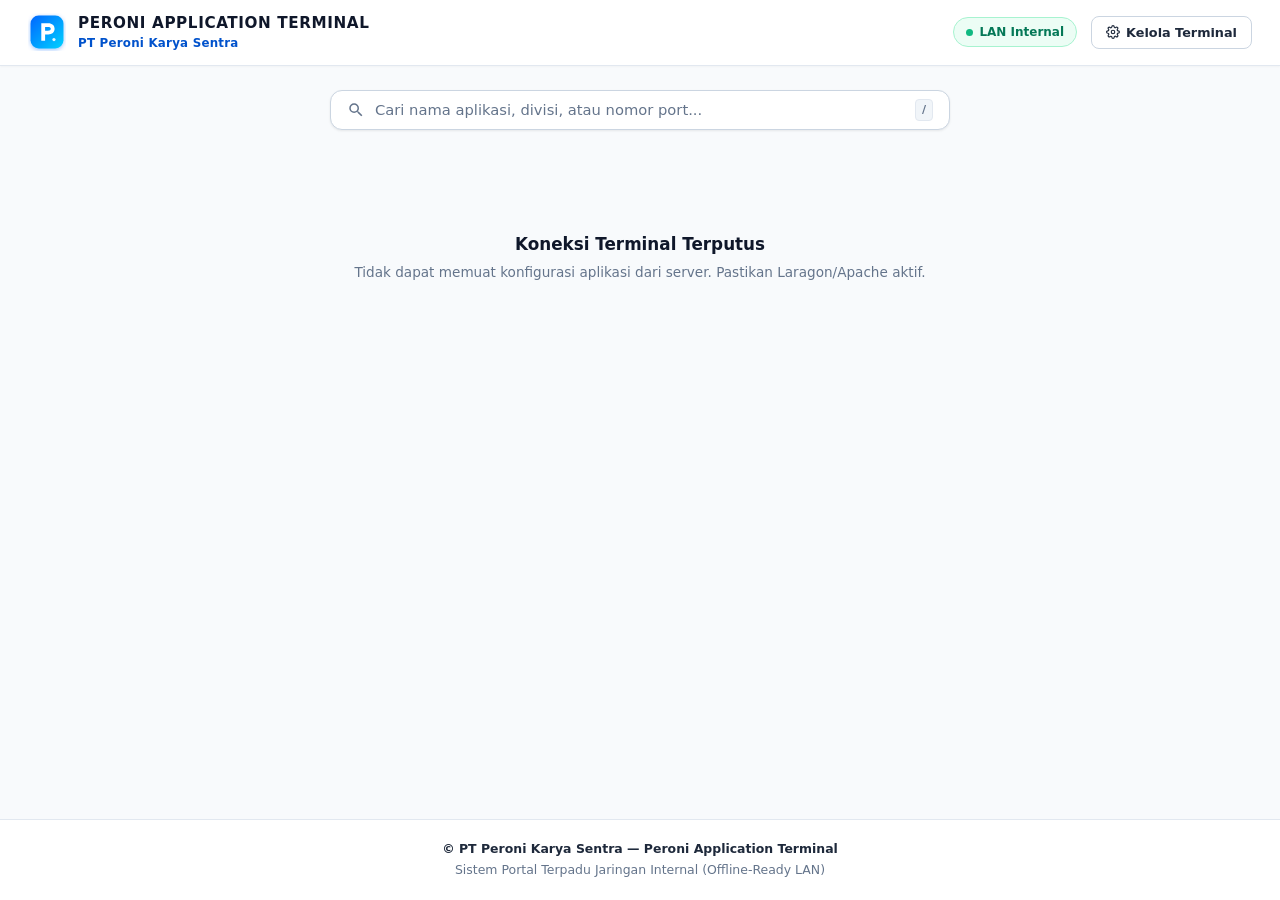
<file: index.html>
<!DOCTYPE html>
<html lang="id">
<head>
  <meta charset="UTF-8">
  <meta name="viewport" content="width=device-width, initial-scale=1.0">
  <title>PERONI APPLICATION TERMINAL — PT Peroni Karya Sentra</title>
  <link rel="stylesheet" href="assets/css/style.css">
  <link rel="icon" type="image/svg+xml" href="assets/icons/peroni-logo.svg">
</head>
<body>

  <!-- Top Status Bar ala Android -->
  <header class="status-bar">
    <div class="brand-wrapper">
      <img src="assets/icons/peroni-logo.svg" alt="Peroni Logo" class="brand-logo">
      <div class="brand-info">
        <span class="brand-title">Peroni Application Terminal</span>
        <span class="brand-sub">PT Peroni Karya Sentra</span>
      </div>
    </div>
    <div class="status-controls">
      <div class="lan-badge" title="Terhubung ke Jaringan LAN Internal">
        <span class="lan-dot"></span>
        <span>LAN Internal</span>
      </div>
      <a href="admin.html" class="btn-admin-nav" title="Buka Panel Administrator">
        <svg width="14" height="14" viewBox="0 0 24 24" fill="none" stroke="currentColor" stroke-width="2" stroke-linecap="round" stroke-linejoin="round">
          <circle cx="12" cy="12" r="3"></circle>
          <path d="M19.4 15a1.65 1.65 0 0 0 .33 1.82l.06.06a2 2 0 0 1 0 2.83 2 2 0 0 1-2.83 0l-.06-.06a1.65 1.65 0 0 0-1.82-.33 1.65 1.65 0 0 0-1 1.51V21a2 2 0 0 1-2 2 2 2 0 0 1-2-2v-.09A1.65 1.65 0 0 0 9 19.4a1.65 1.65 0 0 0-1.82.33l-.06.06a2 2 0 0 1-2.83 0 2 2 0 0 1 0-2.83l.06-.06a1.65 1.65 0 0 0 .33-1.82 1.65 1.65 0 0 0-1.51-1H3a2 2 0 0 1-2-2 2 2 0 0 1 2-2h.09A1.65 1.65 0 0 0 4.6 9a1.65 1.65 0 0 0-.33-1.82l-.06-.06a2 2 0 0 1 0-2.83 2 2 0 0 1 2.83 0l.06.06a1.65 1.65 0 0 0 1.82.33H9a1.65 1.65 0 0 0 1-1.51V3a2 2 0 0 1 2-2 2 2 0 0 1 2 2v.09a1.65 1.65 0 0 0 1 1.51 1.65 1.65 0 0 0 1.82-.33l.06-.06a2 2 0 0 1 2.83 0 2 2 0 0 1 0 2.83l-.06.06a1.65 1.65 0 0 0-.33 1.82V9a1.65 1.65 0 0 0 1.51 1H21a2 2 0 0 1 2 2 2 2 0 0 1-2 2h-.09a1.65 1.65 0 0 0-1.51 1z"></path>
        </svg>
        <span>Kelola Terminal</span>
      </a>
    </div>
  </header>

  <!-- Main Portal Container -->
  <main class="portal-container">
    

    <!-- Floating Search Bar -->
    <div class="search-wrapper">
      <div class="search-bar">
        <svg class="search-icon" viewBox="0 0 24 24">
          <path d="M15.5 14h-.79l-.28-.27A6.471 6.471 0 0 0 16 9.5 6.5 6.5 0 1 0 9.5 16c1.61 0 3.09-.59 4.23-1.57l.27.28v.79l5 4.99L20.49 19l-4.99-5zm-6 0C7.01 14 5 11.99 5 9.5S7.01 5 9.5 5 14 7.01 14 9.5 11.99 14 9.5 14z"/>
        </svg>
        <input 
          type="text" 
          id="searchInput" 
          class="search-input" 
          placeholder="Cari nama aplikasi, divisi, atau nomor port..." 
          autocomplete="off"
          spellcheck="false"
        >
        <button type="button" id="searchClearBtn" class="search-clear-btn" title="Hapus pencarian">&times;</button>
        <span class="search-shortcut">/</span>
      </div>
    </div>

    <!-- Category Tabs (Filter Pill ala Android) -->
    <div class="category-filter-container">
      <div class="category-tabs" id="categoryTabs">
        <!-- Rendered by portal.js -->
      </div>
    </div>

    <!-- Dynamic App Grid -->
    <div id="appContainer">
      <!-- Rendered dynamically by portal.js -->
    </div>

  </main>

  <!-- Minimalist Footer -->
  <footer class="portal-footer">
    <div class="footer-company">&copy; PT Peroni Karya Sentra — Peroni Application Terminal</div>
    <div>Sistem Portal Terpadu Jaringan Internal (Offline-Ready LAN)</div>
  </footer>

  <script src="assets/js/portal.js"></script>
</body>
</html>
</file>
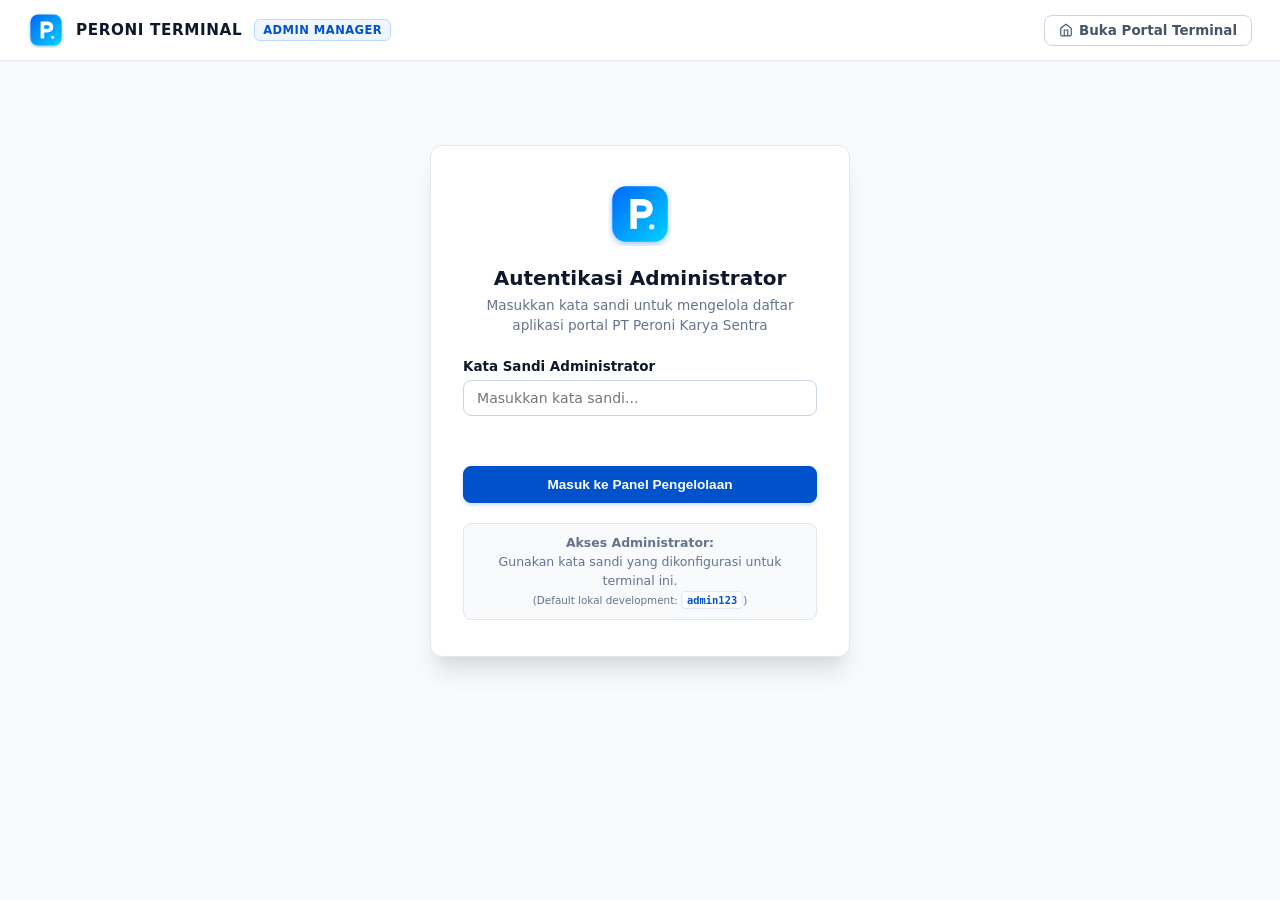
<file: admin.html>
<!DOCTYPE html>
<html lang="id">
<head>
  <meta charset="UTF-8">
  <meta name="viewport" content="width=device-width, initial-scale=1.0">
  <title>Admin Panel — PERONI APPLICATION TERMINAL</title>
  <link rel="stylesheet" href="assets/css/admin.css">
  <link rel="icon" type="image/svg+xml" href="assets/icons/peroni-logo.svg">
</head>
<body>

  <!-- Toast Notification -->
  <div id="toastAlert" class="toast-alert">
    <span id="toastMessage">Pemberitahuan</span>
  </div>

  <!-- Admin Top Navigation -->
  <header class="admin-navbar">
    <div class="admin-nav-left">
      <img src="assets/icons/peroni-logo.svg" alt="Peroni Logo" class="admin-logo">
      <span class="admin-title-text">PERONI TERMINAL</span>
      <span class="admin-badge">Admin Manager</span>
    </div>
    <div class="admin-nav-right">
      <a href="index.html" class="btn-secondary" title="Kembali ke Tampilan Terminal Portal">
        <svg width="14" height="14" viewBox="0 0 24 24" fill="none" stroke="currentColor" stroke-width="2">
          <path d="M3 9l9-7 9 7v11a2 2 0 0 1-2 2H5a2 2 0 0 1-2-2z"></path>
          <polyline points="9 22 9 12 15 12 15 22"></polyline>
        </svg>
        <span>Buka Portal Terminal</span>
      </a>
      <button type="button" id="btnLogout" class="btn-secondary" style="display: none;" title="Keluar Sesi Admin">
        <svg width="14" height="14" viewBox="0 0 24 24" fill="none" stroke="currentColor" stroke-width="2">
          <path d="M9 21H5a2 2 0 0 1-2-2V5a2 2 0 0 1 2-2h4"></path>
          <polyline points="16 17 21 12 16 7"></polyline>
          <line x1="21" y1="12" x2="9" y2="12"></line>
        </svg>
        <span>Keluar</span>
      </button>
    </div>
  </header>

  <!-- Main Container -->
  <main class="admin-container">

    <!-- 1. VIEW LOGIN FORM (Jika belum login) -->
    <div id="loginSection" class="login-wrapper">
      <img src="assets/icons/peroni-logo.svg" alt="Peroni Logo" class="login-icon">
      <h1 class="login-title">Autentikasi Administrator</h1>
      <p class="login-subtitle">Masukkan kata sandi untuk mengelola daftar aplikasi portal PT Peroni Karya Sentra</p>

      <form id="loginForm">
        <div class="form-group">
          <label for="loginPassword" class="form-label">Kata Sandi Administrator</label>
          <input
            type="password"
            id="loginPassword"
            class="form-control"
            placeholder="Masukkan kata sandi..."
            autocomplete="current-password"
            required
          >
        </div>

        <div id="loginErrorMsg" style="color: var(--admin-danger); font-size: 0.85rem; margin-bottom: 14px; min-height: 18px;"></div>

        <button type="submit" class="btn-primary" style="width: 100%; justify-content: center; padding: 10px;">
          Masuk ke Panel Pengelolaan
        </button>

        <div class="login-hint">
          <strong>Akses Administrator:</strong><br>
          Gunakan kata sandi yang dikonfigurasi untuk terminal ini.<br>
          <small style="color:var(--admin-text-muted);">(Default lokal development: <code>admin123</code>)</small>
        </div>
      </form>
    </div>

    <!-- 2. VIEW DASHBOARD MANAGEMENT (Jika sudah login) -->
    <div id="dashboardSection" style="display: none;">

      <!-- Header & Action -->
      <div class="dashboard-header">
        <div>
          <h1 style="font-size: 1.4rem; font-weight: 700; margin-bottom: 4px;">Pengelolaan Aplikasi Terminal</h1>
          <p style="color: var(--admin-text-sub); font-size: 0.88rem;">
            Perubahan konfigurasi akan tersimpan di server dan otomatis berlaku untuk seluruh pengguna LAN.
          </p>
        </div>
        <div>
          <button type="button" id="btnOpenAddModal" class="btn-primary">
            <svg width="16" height="16" viewBox="0 0 24 24" fill="none" stroke="currentColor" stroke-width="2.5">
              <line x1="12" y1="5" x2="12" y2="19"></line>
              <line x1="5" y1="12" x2="19" y2="12"></line>
            </svg>
            <span>Tambah Aplikasi Baru</span>
          </button>
        </div>
      </div>

      <!-- Quick Stats -->
      <div class="stats-bar">
        <div class="stat-card">
          <div class="stat-icon">&#128187;</div>
          <div class="stat-info">
            <span class="stat-num" id="statTotalApps">0</span>
            <span class="stat-label">Total Aplikasi Terpasang</span>
          </div>
        </div>
        <div class="stat-card">
          <div class="stat-icon">&#127970;</div>
          <div class="stat-info">
            <span class="stat-num" id="statTotalDepts">0</span>
            <span class="stat-label">Departemen / Kategori</span>
          </div>
        </div>
        <div class="stat-card">
          <div class="stat-icon">&#128737;</div>
          <div class="stat-info">
            <span class="stat-num" style="font-size:1.1rem; color:var(--admin-success); margin-top:4px;">Server JSON</span>
            <span class="stat-label">Mode Penyimpanan Terpusat</span>
          </div>
        </div>
      </div>

      <!-- Table Card -->
      <div class="table-card">

        <!-- Table Toolbar -->
        <div class="table-toolbar">
          <div class="filter-group">
            <input
              type="text"
              id="adminSearch"
              class="form-control admin-search"
              placeholder="Cari aplikasi atau URL..."
            >
            <select id="adminDeptFilter" class="form-control" style="width: auto; min-width: 170px;">
              <option value="">Semua Departemen</option>
            </select>
          </div>
          <span style="font-size: 0.8rem; color: var(--admin-text-muted);">
            Klik URL untuk menguji pembukaan aplikasi di tab baru
          </span>
        </div>

        <!-- Table Content -->
        <div class="table-responsive">
          <table class="apps-table">
            <thead>
              <tr>
                <th style="text-align: center;">Urutan</th>
                <th>Ikon</th>
                <th>Nama & Deskripsi Aplikasi</th>
                <th>Alamat URL / Port</th>
                <th>Departemen</th>
                <th style="text-align: right;">Aksi</th>
              </tr>
            </thead>
            <tbody id="appsTableBody">
              <!-- Rendered by admin.js -->
            </tbody>
          </table>
        </div>

      </div>

    </div>

  </main>

  <!-- 3. MODAL TAMBAH / EDIT APLIKASI -->
  <div id="appModal" class="modal-overlay">
    <div class="modal-box">

      <div class="modal-header">
        <h2 id="modalTitle" class="modal-title">Tambah Aplikasi Baru</h2>
        <button type="button" class="modal-close close-modal">&times;</button>
      </div>

      <form id="appForm">
        <div class="modal-body">
          <input type="hidden" id="appId">

          <!-- Nama Aplikasi -->
          <div class="form-group">
            <label for="appName" class="form-label">Nama Aplikasi <span style="color:var(--admin-danger)">*</span></label>
            <input
              type="text"
              id="appName"
              class="form-control"
              placeholder="Contoh: Sistem Mutu Produksi & QC"
              required
            >
          </div>

          <!-- URL Aplikasi -->
          <div class="form-group">
            <label for="appUrl" class="form-label">
              URL Lengkap Aplikasi <span style="color:var(--admin-danger)">*</span>
              <small>(harus diawali http:// atau https://)</small>
            </label>
            <input
              type="text"
              id="appUrl"
              class="form-control"
              placeholder="Contoh: http://10.88.8.46:6002"
              required
            >
          </div>

          <!-- Departemen & Urutan -->
          <div style="display: flex; gap: 14px;">
            <div class="form-group" style="flex: 2;">
              <label for="appDept" class="form-label">Departemen / Kategori</label>
              <select id="appDept" class="form-control" required>
                <!-- Populated by admin.js -->
              </select>
            </div>
            <div class="form-group" style="flex: 1;">
              <label for="appOrder" class="form-label">Nomor Urut</label>
              <input
                type="number"
                id="appOrder"
                class="form-control"
                min="1"
                value="1"
                required
              >
            </div>
          </div>

          <!-- Deskripsi Singkat -->
          <div class="form-group">
            <label for="appDesc" class="form-label">Deskripsi Singkat <small>(opsional, muncul di tooltip portal)</small></label>
            <input
              type="text"
              id="appDesc"
              class="form-control"
              placeholder="Contoh: Checklist inspeksi harian dan validasi mutu"
            >
          </div>

          <!-- Bagian Pilihan Ikon -->
          <div class="form-group">
            <label class="form-label">Pilihan Ikon Aplikasi</label>

            <div class="icon-selector-section">
              <!-- Switch Tabs -->
              <div class="icon-selector-tabs">
                <button type="button" id="tabPresetIcon" class="icon-tab-btn active">Pilih Ikon Bawaan</button>
                <button type="button" id="tabUploadIcon" class="icon-tab-btn">Unggah Ikon dari Komputer</button>
              </div>

              <!-- Pilihan 1: Preset Grid -->
              <div id="presetIconArea">
                <div class="preset-icons-grid" id="presetIconsGrid">
                  <!-- Rendered by admin.js -->
                </div>
              </div>

              <!-- Pilihan 2: Upload File -->
              <div id="uploadIconArea" style="display: none;">
                <input type="file" id="iconFileInput" accept=".png,.jpg,.jpeg,.webp,.svg,.ico" style="display: none;">
                <div class="upload-dropzone" id="uploadDropzone">
                  <svg width="32" height="32" viewBox="0 0 24 24" fill="none" stroke="currentColor" stroke-width="2" style="color:var(--admin-primary)">
                    <path d="M21 15v4a2 2 0 0 1-2 2H5a2 2 0 0 1-2-2v-4"></path>
                    <polyline points="17 8 12 3 7 8"></polyline>
                    <line x1="12" y1="3" x2="12" y2="15"></line>
                  </svg>
                  <p>Klik atau Seret file gambar ikon ke sini</p>
                  <span style="font-size: 0.75rem; color: var(--admin-text-muted);">
                    Format: PNG, JPG, WEBP, SVG, atau ICO (Maks. 2 MB)
                  </span>
                </div>
              </div>

              <!-- Live Preview Box -->
              <div class="icon-preview-box">
                <img id="previewImg" class="preview-thumb" src="assets/icons/default-app.svg" alt="Preview Ikon">
                <div class="preview-info">
                  <strong style="color: var(--admin-text); display: block;">Preview Tampilan Ikon</strong>
                  <span id="previewText">Ikon terpilih</span>
                </div>
              </div>

            </div>
          </div>

        </div>

        <div class="modal-footer">
          <button type="button" class="btn-secondary close-modal">Batal</button>
          <button type="submit" class="btn-primary">Simpan Aplikasi</button>
        </div>
      </form>

    </div>
  </div>

  <script src="assets/js/admin.js"></script>
</body>
</html>
</file>
<file: assets/css/style.css>
/* ==========================================================================
   PERONI APPLICATION TERMINAL - CORPORATE LIGHT THEME
   PT Peroni Karya Sentra (peroniks.id visual alignment)
   ========================================================================== */

:root {
  /* Palet Warna Corporate Light */
  --bg-page: #f8fafc;
  --bg-card: #ffffff;
  --bg-surface: #ffffff;
  --bg-hover: #f1f5f9;
  
  --border-light: #e2e8f0;
  --border-subtle: #cbd5e1;
  --border-focus: #0052cc;
  
  --text-main: #0f172a;
  --text-body: #1e293b;
  --text-muted: #64748b;
  --text-light: #94a3b8;
  
  --corporate-blue: #0052cc;
  --corporate-blue-hover: #0747a6;
  --corporate-blue-light: #eff6ff;
  
  --badge-bg: #f1f5f9;
  --badge-text: #334155;
  
  --card-radius: 18px;
  --squircle-radius: 20px;
  --transition-fast: 0.16s ease-in-out;
  --shadow-sm: 0 1px 3px rgba(0, 0, 0, 0.05), 0 1px 2px rgba(0, 0, 0, 0.03);
  --shadow-card: 0 2px 6px rgba(0, 0, 0, 0.04);
  --shadow-hover: 0 8px 18px rgba(0, 82, 204, 0.12);
}

/* Reset Dasar & Tipografi System UI */
*, *::before, *::after {
  box-sizing: border-box;
  margin: 0;
  padding: 0;
}

body {
  font-family: system-ui, -apple-system, 'Segoe UI', Roboto, Helvetica, Arial, sans-serif;
  background-color: var(--bg-page);
  color: var(--text-body);
  min-height: 100vh;
  line-height: 1.5;
  overflow-x: hidden;
  display: flex;
  flex-direction: column;
  -webkit-font-smoothing: antialiased;
}

/* Status Bar / Top Header Korporat */
.status-bar {
  display: flex;
  justify-content: space-between;
  align-items: center;
  padding: 12px 28px;
  background: #ffffff;
  border-bottom: 1px solid var(--border-light);
  box-shadow: 0 1px 2px rgba(0, 0, 0, 0.03);
  position: sticky;
  top: 0;
  z-index: 100;
}

.brand-wrapper {
  display: flex;
  align-items: center;
  gap: 12px;
}

.brand-logo {
  width: 38px;
  height: 38px;
  object-fit: contain;
}

.brand-info {
  display: flex;
  flex-direction: column;
}

.brand-title {
  font-size: 0.95rem;
  font-weight: 700;
  letter-spacing: 0.04em;
  color: var(--text-main);
  text-transform: uppercase;
}

.brand-sub {
  font-size: 0.74rem;
  color: var(--corporate-blue);
  font-weight: 600;
  letter-spacing: 0.02em;
}

.status-controls {
  display: flex;
  align-items: center;
  gap: 14px;
}

.lan-badge {
  display: inline-flex;
  align-items: center;
  gap: 6px;
  padding: 5px 12px;
  border-radius: 16px;
  background: #ecfdf5;
  border: 1px solid #a7f3d0;
  color: #047857;
  font-size: 0.75rem;
  font-weight: 600;
}

.lan-dot {
  width: 7px;
  height: 7px;
  border-radius: 50%;
  background-color: #10b981;
}

.btn-admin-nav {
  display: inline-flex;
  align-items: center;
  gap: 6px;
  padding: 6px 14px;
  border-radius: 8px;
  background: #ffffff;
  border: 1px solid var(--border-subtle);
  color: var(--text-body);
  text-decoration: none;
  font-size: 0.8rem;
  font-weight: 600;
  transition: all var(--transition-fast);
}

.btn-admin-nav:hover {
  background: var(--corporate-blue-light);
  color: var(--corporate-blue);
  border-color: var(--corporate-blue);
}

/* Main Container Ringkas */
.portal-container {
  max-width: 1200px;
  width: 100%;
  margin: 0 auto;
  padding: 24px 20px 48px;
  flex: 1;
}

/* Search Bar Bersih & Ringkas */
.search-wrapper {
  max-width: 620px;
  margin: 0 auto 20px;
  position: relative;
}

.search-bar {
  display: flex;
  align-items: center;
  background: #ffffff;
  border: 1px solid var(--border-subtle);
  border-radius: 12px;
  padding: 8px 16px;
  box-shadow: var(--shadow-sm);
  transition: all var(--transition-fast);
}

.search-bar:focus-within {
  border-color: var(--corporate-blue);
  box-shadow: 0 0 0 3px rgba(0, 82, 204, 0.12);
}

.search-icon {
  width: 18px;
  height: 18px;
  fill: var(--text-muted);
  margin-right: 10px;
  flex-shrink: 0;
}

.search-input {
  width: 100%;
  background: transparent;
  border: none;
  outline: none;
  font-size: 0.92rem;
  color: var(--text-main);
  font-family: inherit;
}

.search-input::placeholder {
  color: var(--text-muted);
}

.search-clear-btn {
  background: transparent;
  border: none;
  color: var(--text-muted);
  cursor: pointer;
  padding: 2px 6px;
  font-size: 1.1rem;
  display: none;
  line-height: 1;
}

.search-clear-btn:hover {
  color: var(--text-main);
}

.search-shortcut {
  font-size: 0.7rem;
  background: var(--badge-bg);
  border: 1px solid var(--border-light);
  padding: 2px 6px;
  border-radius: 4px;
  color: var(--text-muted);
  font-weight: 600;
  margin-left: 8px;
}

/* Category Filter Tabs (Pills Bersih) */
.category-filter-container {
  margin-bottom: 28px;
  overflow-x: auto;
  padding-bottom: 4px;
  scrollbar-width: thin;
}

.category-tabs {
  display: flex;
  gap: 8px;
  justify-content: center;
  flex-wrap: wrap;
}

.cat-tab {
  background: #ffffff;
  border: 1px solid var(--border-light);
  color: var(--text-body);
  padding: 6px 14px;
  border-radius: 8px;
  font-size: 0.82rem;
  font-weight: 500;
  cursor: pointer;
  transition: all var(--transition-fast);
  white-space: nowrap;
}

.cat-tab:hover {
  background: #f8fafc;
  border-color: var(--border-subtle);
  color: var(--text-main);
}

.cat-tab.active {
  background: var(--corporate-blue);
  color: #ffffff;
  border-color: var(--corporate-blue);
  box-shadow: 0 2px 6px rgba(0, 82, 204, 0.2);
  font-weight: 600;
}

/* Department Section */
.department-section {
  margin-bottom: 30px;
}

.department-header {
  display: flex;
  align-items: center;
  justify-content: space-between;
  margin-bottom: 14px;
  padding-bottom: 8px;
  border-bottom: 1px solid var(--border-light);
}

.dept-title {
  font-size: 1.05rem;
  font-weight: 700;
  color: var(--text-main);
  display: flex;
  align-items: center;
  gap: 8px;
}

.dept-badge-count {
  font-size: 0.72rem;
  padding: 2px 7px;
  background: var(--badge-bg);
  border: 1px solid var(--border-light);
  border-radius: 10px;
  color: var(--badge-text);
  font-weight: 600;
}

/* App Grid Launcher Style */
.app-grid {
  display: grid;
  grid-template-columns: repeat(auto-fill, minmax(130px, 1fr));
  gap: 18px 14px;
}

/* Individual App Icon Item */
.app-item {
  display: flex;
  flex-direction: column;
  align-items: center;
  text-decoration: none;
  cursor: pointer;
  position: relative;
  transition: transform var(--transition-fast);
  user-select: none;
  outline: none;
}

.app-item:hover {
  transform: translateY(-3px);
}

.app-item:focus-visible .icon-container {
  border-color: var(--corporate-blue);
  box-shadow: 0 0 0 3px rgba(0, 82, 204, 0.2);
}

/* Squircle Icon Container di Latar Putih */
.icon-container {
  width: 78px;
  height: 78px;
  border-radius: var(--squircle-radius);
  background: #ffffff;
  border: 1px solid var(--border-light);
  display: flex;
  align-items: center;
  justify-content: center;
  padding: 12px;
  box-shadow: var(--shadow-card);
  transition: all var(--transition-fast);
  position: relative;
  overflow: hidden;
}

.app-item:hover .icon-container {
  border-color: var(--corporate-blue);
  box-shadow: var(--shadow-hover);
}

.icon-img {
  width: 100%;
  height: 100%;
  object-fit: contain;
  transition: transform var(--transition-fast);
}

.app-item:hover .icon-img {
  transform: scale(1.06);
}

/* Fallback letter icon */
.icon-fallback {
  width: 100%;
  height: 100%;
  display: flex;
  align-items: center;
  justify-content: center;
  font-size: 1.6rem;
  font-weight: 700;
  color: #ffffff;
  border-radius: 16px;
  background: linear-gradient(135deg, var(--corporate-blue), #1e40af);
  text-transform: uppercase;
}

/* App Name & Kategori */
.app-name {
  font-size: 0.83rem;
  font-weight: 600;
  color: var(--text-body);
  text-align: center;
  margin-top: 8px;
  line-height: 1.25;
  max-width: 120px;
  display: -webkit-box;
  -webkit-line-clamp: 2;
  -webkit-box-orient: vertical;
  overflow: hidden;
  text-overflow: ellipsis;
  word-break: break-word;
  transition: color var(--transition-fast);
}

.app-item:hover .app-name {
  color: var(--corporate-blue);
}

.app-dept-tag {
  font-size: 0.68rem;
  color: var(--text-muted);
  text-align: center;
  margin-top: 2px;
  max-width: 115px;
  white-space: nowrap;
  overflow: hidden;
  text-overflow: ellipsis;
}

/* Tooltip Detail saat Hover */
.app-tooltip {
  position: absolute;
  bottom: calc(100% + 10px);
  left: 50%;
  transform: translateX(-50%) translateY(4px);
  background: #0f172a;
  border: 1px solid #334155;
  padding: 8px 12px;
  border-radius: 8px;
  font-size: 0.74rem;
  color: #f8fafc;
  white-space: normal;
  width: 200px;
  text-align: center;
  pointer-events: none;
  opacity: 0;
  transition: all var(--transition-fast);
  box-shadow: 0 4px 14px rgba(0, 0, 0, 0.15);
  z-index: 50;
}

.app-tooltip::after {
  content: '';
  position: absolute;
  top: 100%;
  left: 50%;
  transform: translateX(-50%);
  border-width: 5px;
  border-style: solid;
  border-color: #0f172a transparent transparent transparent;
}

.app-item:hover .app-tooltip {
  opacity: 1;
  transform: translateX(-50%) translateY(0);
}

.tooltip-url {
  color: #93c5fd;
  font-family: monospace;
  font-size: 0.68rem;
  margin-top: 4px;
  display: block;
}

/* Empty State */
.empty-state {
  text-align: center;
  padding: 50px 20px;
  color: var(--text-muted);
}

.empty-icon {
  width: 52px;
  height: 52px;
  fill: var(--text-light);
  margin-bottom: 12px;
}

.empty-title {
  font-size: 1.05rem;
  font-weight: 700;
  color: var(--text-main);
  margin-bottom: 4px;
}

.empty-sub {
  font-size: 0.85rem;
  color: var(--text-muted);
}

/* Footer Korporat */
.portal-footer {
  text-align: center;
  padding: 20px;
  border-top: 1px solid var(--border-light);
  background: #ffffff;
  font-size: 0.78rem;
  color: var(--text-muted);
  display: flex;
  flex-direction: column;
  gap: 3px;
  margin-top: auto;
}

.footer-company {
  color: var(--text-body);
  font-weight: 600;
}

/* Responsif Mobile & Tablet */
@media (max-width: 768px) {
  .status-bar {
    padding: 10px 16px;
  }
  
  .portal-container {
    padding: 16px 14px 36px;
  }
  
  .app-grid {
    grid-template-columns: repeat(auto-fill, minmax(105px, 1fr));
    gap: 14px 10px;
  }
  
  .icon-container {
    width: 68px;
    height: 68px;
    border-radius: 16px;
    padding: 10px;
  }
  
  .app-name {
    font-size: 0.78rem;
    max-width: 95px;
  }
}
</file>
<file: assets/css/admin.css>
/* ==========================================================================
   PERONI APPLICATION TERMINAL - ADMIN PANEL STYLES (CORPORATE LIGHT THEME)
   PT Peroni Karya Sentra (peroniks.id visual alignment)
   ========================================================================== */

:root {
  --admin-bg: #f8fafc;
  --admin-card: #ffffff;
  --admin-card-hover: #f1f5f9;
  --admin-input-bg: #ffffff;
  
  --admin-border: #e2e8f0;
  --admin-border-subtle: #cbd5e1;
  --admin-border-focus: #0052cc;
  
  --admin-primary: #0052cc;
  --admin-primary-hover: #0747a6;
  --admin-primary-light: #eff6ff;
  
  --admin-danger: #dc2626;
  --admin-danger-hover: #b91c1c;
  --admin-danger-bg: #fef2f2;
  --admin-danger-border: #fecaca;
  
  --admin-success: #16a34a;
  --admin-success-bg: #ecfdf5;
  --admin-success-border: #a7f3d0;
  
  --admin-text: #0f172a;
  --admin-text-sub: #475569;
  --admin-text-muted: #64748b;
  --admin-text-light: #94a3b8;
  
  --admin-radius: 12px;
  --shadow-sm: 0 1px 3px rgba(0, 0, 0, 0.05), 0 1px 2px rgba(0, 0, 0, 0.03);
  --shadow-card: 0 2px 6px rgba(0, 0, 0, 0.04);
  --shadow-modal: 0 20px 25px -5px rgba(0, 0, 0, 0.1), 0 10px 10px -5px rgba(0, 0, 0, 0.04);
  --transition-fast: 0.16s ease-in-out;
}

/* Base Reset & System Typography */
*, *::before, *::after {
  box-sizing: border-box;
  margin: 0;
  padding: 0;
}

body {
  font-family: system-ui, -apple-system, 'Segoe UI', Roboto, Helvetica, Arial, sans-serif;
  background-color: var(--admin-bg);
  color: var(--admin-text);
  min-height: 100vh;
  margin: 0;
  display: flex;
  flex-direction: column;
  -webkit-font-smoothing: antialiased;
}

/* Admin Top Bar / Header */
.admin-navbar {
  display: flex;
  justify-content: space-between;
  align-items: center;
  padding: 12px 28px;
  background: #ffffff;
  border-bottom: 1px solid var(--admin-border);
  box-shadow: 0 1px 2px rgba(0, 0, 0, 0.03);
  position: sticky;
  top: 0;
  z-index: 100;
}

.admin-nav-left {
  display: flex;
  align-items: center;
  gap: 12px;
}

.admin-logo {
  width: 36px;
  height: 36px;
  object-fit: contain;
}

.admin-title-text {
  font-weight: 700;
  font-size: 0.95rem;
  color: var(--admin-text);
  letter-spacing: 0.04em;
  text-transform: uppercase;
}

.admin-badge {
  background: var(--admin-primary-light);
  color: var(--admin-primary);
  border: 1px solid #bfdbfe;
  font-size: 0.72rem;
  padding: 3px 8px;
  border-radius: 6px;
  font-weight: 700;
  letter-spacing: 0.04em;
  text-transform: uppercase;
}

.admin-nav-right {
  display: flex;
  align-items: center;
  gap: 12px;
}

/* Buttons */
.btn-secondary {
  background: #ffffff;
  color: var(--admin-text-sub);
  border: 1px solid var(--admin-border-subtle);
  padding: 7px 14px;
  border-radius: 8px;
  font-size: 0.84rem;
  font-weight: 600;
  text-decoration: none;
  cursor: pointer;
  display: inline-flex;
  align-items: center;
  gap: 6px;
  transition: all var(--transition-fast);
}

.btn-secondary:hover {
  background: var(--admin-primary-light);
  border-color: var(--admin-primary);
  color: var(--admin-primary);
}

.btn-primary {
  background: var(--admin-primary);
  color: #ffffff;
  border: 1px solid var(--admin-primary);
  padding: 7px 16px;
  border-radius: 8px;
  font-size: 0.85rem;
  font-weight: 600;
  cursor: pointer;
  display: inline-flex;
  align-items: center;
  gap: 6px;
  transition: all var(--transition-fast);
  box-shadow: 0 2px 4px rgba(0, 82, 204, 0.2);
}

.btn-primary:hover {
  background: var(--admin-primary-hover);
  border-color: var(--admin-primary-hover);
  box-shadow: 0 4px 8px rgba(0, 82, 204, 0.3);
}

.btn-danger {
  background: var(--admin-danger-bg);
  color: var(--admin-danger);
  border: 1px solid var(--admin-danger-border);
  padding: 6px 12px;
  border-radius: 6px;
  font-size: 0.8rem;
  font-weight: 600;
  cursor: pointer;
  transition: all var(--transition-fast);
}

.btn-danger:hover {
  background: var(--admin-danger);
  border-color: var(--admin-danger);
  color: #ffffff;
}

/* Admin Container */
.admin-container {
  max-width: 1200px;
  width: 100%;
  margin: 0 auto;
  padding: 24px 20px 48px;
  flex: 1;
}

/* Toast Alert */
.toast-alert {
  position: fixed;
  top: 68px;
  right: 24px;
  background: #ffffff;
  border: 1px solid var(--admin-border);
  padding: 12px 18px;
  border-radius: 10px;
  box-shadow: 0 8px 24px rgba(0, 0, 0, 0.08);
  z-index: 1000;
  display: flex;
  align-items: center;
  gap: 10px;
  font-size: 0.88rem;
  font-weight: 500;
  color: var(--admin-text);
  transform: translateY(-20px);
  opacity: 0;
  pointer-events: none;
  transition: all 0.25s ease;
}

.toast-alert.show {
  transform: translateY(0);
  opacity: 1;
  pointer-events: auto;
}

.toast-alert.success {
  border-left: 4px solid var(--admin-success);
}

.toast-alert.error {
  border-left: 4px solid var(--admin-danger);
}

/* 1. Login View Korporat */
.login-wrapper {
  max-width: 420px;
  margin: 60px auto;
  background: #ffffff;
  border: 1px solid var(--admin-border);
  border-radius: var(--admin-radius);
  padding: 36px 32px;
  box-shadow: var(--shadow-modal);
  text-align: center;
}

.login-icon {
  width: 64px;
  height: 64px;
  margin: 0 auto 16px;
  object-fit: contain;
}

.login-title {
  font-size: 1.25rem;
  font-weight: 700;
  color: var(--admin-text);
  margin-bottom: 6px;
}

.login-subtitle {
  color: var(--admin-text-muted);
  font-size: 0.85rem;
  line-height: 1.45;
  margin-bottom: 24px;
}

/* Form Controls */
.form-group {
  margin-bottom: 18px;
  text-align: left;
}

.form-label {
  display: block;
  font-size: 0.84rem;
  font-weight: 600;
  margin-bottom: 6px;
  color: var(--admin-text);
}

.form-label small {
  color: var(--admin-text-muted);
  font-weight: normal;
}

.form-control {
  width: 100%;
  background: var(--admin-input-bg);
  border: 1px solid var(--admin-border-subtle);
  color: var(--admin-text);
  padding: 9px 13px;
  border-radius: 8px;
  font-size: 0.88rem;
  outline: none;
  box-sizing: border-box;
  font-family: inherit;
  transition: border-color var(--transition-fast), box-shadow var(--transition-fast);
}

.form-control:focus {
  border-color: var(--admin-primary);
  box-shadow: 0 0 0 3px rgba(0, 82, 204, 0.15);
}

.login-hint {
  font-size: 0.78rem;
  color: var(--admin-text-muted);
  margin-top: 20px;
  background: var(--admin-bg);
  padding: 10px 12px;
  border-radius: 8px;
  border: 1px solid var(--admin-border);
  line-height: 1.5;
}

.login-hint code {
  color: var(--admin-primary);
  font-weight: 700;
  background: #ffffff;
  padding: 2px 5px;
  border-radius: 4px;
  border: 1px solid var(--admin-border);
}

/* 2. Dashboard Header & Stats */
.dashboard-header {
  display: flex;
  justify-content: space-between;
  align-items: center;
  flex-wrap: wrap;
  gap: 16px;
  margin-bottom: 20px;
}

.stats-bar {
  display: flex;
  gap: 16px;
  margin-bottom: 24px;
  flex-wrap: wrap;
}

.stat-card {
  flex: 1;
  min-width: 200px;
  background: #ffffff;
  border: 1px solid var(--admin-border);
  padding: 16px 20px;
  border-radius: var(--admin-radius);
  display: flex;
  align-items: center;
  gap: 16px;
  box-shadow: var(--shadow-sm);
}

.stat-icon {
  width: 44px;
  height: 44px;
  border-radius: 10px;
  background: var(--admin-primary-light);
  border: 1px solid #dbeafe;
  display: flex;
  align-items: center;
  justify-content: center;
  color: var(--admin-primary);
  font-size: 1.25rem;
}

.stat-info {
  display: flex;
  flex-direction: column;
}

.stat-num {
  font-size: 1.55rem;
  font-weight: 700;
  color: var(--admin-text);
  line-height: 1.2;
}

.stat-label {
  font-size: 0.8rem;
  color: var(--admin-text-muted);
  font-weight: 500;
}

.stat-badge-server {
  font-size: 0.95rem !important;
  font-weight: 700;
  color: var(--admin-success) !important;
  margin-top: 4px;
}

/* Table Card / List View */
.table-card {
  background: #ffffff;
  border: 1px solid var(--admin-border);
  border-radius: var(--admin-radius);
  overflow: hidden;
  box-shadow: var(--shadow-card);
}

.table-toolbar {
  display: flex;
  justify-content: space-between;
  align-items: center;
  padding: 14px 20px;
  background: #ffffff;
  border-bottom: 1px solid var(--admin-border);
  flex-wrap: wrap;
  gap: 12px;
}

.filter-group {
  display: flex;
  align-items: center;
  gap: 10px;
  flex-wrap: wrap;
}

.admin-search {
  max-width: 280px;
  padding: 7px 12px;
  font-size: 0.85rem;
}

.table-responsive {
  width: 100%;
  overflow-x: auto;
}

.apps-table {
  width: 100%;
  border-collapse: collapse;
  text-align: left;
  font-size: 0.88rem;
}

.apps-table th {
  background: #f8fafc;
  color: var(--admin-text-sub);
  padding: 12px 16px;
  font-weight: 600;
  border-bottom: 1px solid var(--admin-border);
  white-space: nowrap;
}

.apps-table td {
  padding: 12px 16px;
  border-bottom: 1px solid var(--admin-border);
  vertical-align: middle;
  color: var(--admin-text);
}

.apps-table tr:last-child td {
  border-bottom: none;
}

.apps-table tr:hover td {
  background: var(--admin-card-hover);
}

.app-row-icon {
  width: 42px;
  height: 42px;
  border-radius: 10px;
  background: #ffffff;
  padding: 5px;
  border: 1px solid var(--admin-border);
  display: flex;
  align-items: center;
  justify-content: center;
  box-shadow: 0 1px 2px rgba(0, 0, 0, 0.03);
}

.app-row-icon img {
  width: 100%;
  height: 100%;
  object-fit: contain;
}

.app-row-details {
  display: flex;
  flex-direction: column;
}

.app-row-title {
  font-weight: 600;
  color: var(--admin-text);
}

.app-row-desc {
  font-size: 0.76rem;
  color: var(--admin-text-muted);
  max-width: 280px;
  overflow: hidden;
  text-overflow: ellipsis;
  white-space: nowrap;
  margin-top: 2px;
}

.url-link {
  color: var(--admin-primary);
  text-decoration: none;
  font-family: monospace;
  font-size: 0.82rem;
  font-weight: 500;
  display: inline-flex;
  align-items: center;
  gap: 4px;
}

.url-link:hover {
  text-decoration: underline;
  color: var(--admin-primary-hover);
}

.badge-dept {
  display: inline-block;
  padding: 4px 10px;
  border-radius: 14px;
  font-size: 0.74rem;
  font-weight: 600;
  background: var(--admin-primary-light);
  border: 1px solid #dbeafe;
  color: var(--admin-primary);
  white-space: nowrap;
}

.action-buttons {
  display: flex;
  align-items: center;
  gap: 8px;
  white-space: nowrap;
}

/* 3. Modal Form Styles */
.modal-overlay {
  position: fixed;
  inset: 0;
  background: rgba(15, 23, 42, 0.45);
  backdrop-filter: blur(4px);
  -webkit-backdrop-filter: blur(4px);
  display: none;
  align-items: center;
  justify-content: center;
  z-index: 1000;
  padding: 20px;
}

.modal-overlay.active {
  display: flex;
}

.modal-box {
  background: #ffffff;
  border: 1px solid var(--admin-border);
  border-radius: var(--admin-radius);
  max-width: 600px;
  width: 100%;
  max-height: 90vh;
  overflow-y: auto;
  box-shadow: var(--shadow-modal);
  display: flex;
  flex-direction: column;
}

.modal-header {
  padding: 16px 22px;
  border-bottom: 1px solid var(--admin-border);
  background: #ffffff;
  display: flex;
  justify-content: space-between;
  align-items: center;
}

.modal-title {
  font-size: 1.12rem;
  font-weight: 700;
  color: var(--admin-text);
}

.modal-close {
  background: transparent;
  border: none;
  color: var(--admin-text-muted);
  font-size: 1.4rem;
  cursor: pointer;
  line-height: 1;
  padding: 4px;
  border-radius: 4px;
  transition: color var(--transition-fast);
}

.modal-close:hover {
  color: var(--admin-text);
}

.modal-body {
  padding: 22px;
  background: #ffffff;
}

.modal-footer {
  padding: 14px 22px;
  border-top: 1px solid var(--admin-border);
  display: flex;
  justify-content: flex-end;
  gap: 10px;
  background: #f8fafc;
}

/* Icon Selector Section in Modal */
.icon-selector-section {
  background: var(--admin-bg);
  border: 1px solid var(--admin-border);
  border-radius: 10px;
  padding: 14px;
  margin-top: 6px;
}

.icon-selector-tabs {
  display: flex;
  gap: 8px;
  margin-bottom: 12px;
  border-bottom: 1px solid var(--admin-border);
  padding-bottom: 8px;
}

.icon-tab-btn {
  background: #ffffff;
  border: 1px solid var(--admin-border);
  color: var(--admin-text-sub);
  font-size: 0.8rem;
  font-weight: 600;
  padding: 5px 12px;
  cursor: pointer;
  border-radius: 6px;
  transition: all var(--transition-fast);
}

.icon-tab-btn.active {
  background: var(--admin-primary);
  border-color: var(--admin-primary);
  color: #ffffff;
}

.preset-icons-grid {
  display: grid;
  grid-template-columns: repeat(auto-fill, minmax(60px, 1fr));
  gap: 8px;
  margin-bottom: 12px;
}

.preset-icon-choice {
  width: 58px;
  height: 58px;
  border-radius: 10px;
  background: #ffffff;
  border: 2px solid var(--admin-border);
  padding: 6px;
  cursor: pointer;
  display: flex;
  align-items: center;
  justify-content: center;
  transition: all var(--transition-fast);
}

.preset-icon-choice:hover {
  border-color: #93c5fd;
  background: var(--admin-primary-light);
}

.preset-icon-choice.selected {
  border-color: var(--admin-primary);
  background: var(--admin-primary-light);
}

.preset-icon-choice img {
  width: 100%;
  height: 100%;
  object-fit: contain;
}

/* Upload Zone */
.upload-dropzone {
  border: 2px dashed var(--admin-border-subtle);
  border-radius: 10px;
  padding: 18px;
  text-align: center;
  cursor: pointer;
  transition: all var(--transition-fast);
  background: #ffffff;
}

.upload-dropzone:hover, .upload-dropzone.dragover {
  border-color: var(--admin-primary);
  background: var(--admin-primary-light);
}

.upload-dropzone p {
  font-size: 0.84rem;
  font-weight: 600;
  color: var(--admin-text);
  margin-top: 6px;
}

.icon-preview-box {
  display: flex;
  align-items: center;
  gap: 12px;
  margin-top: 12px;
  padding: 10px 12px;
  background: #ffffff;
  border-radius: 8px;
  border: 1px solid var(--admin-border);
}

.preview-thumb {
  width: 44px;
  height: 44px;
  border-radius: 8px;
  object-fit: contain;
  background: #ffffff;
  padding: 4px;
  border: 1px solid var(--admin-border);
}

.preview-info {
  font-size: 0.82rem;
  color: var(--admin-text-sub);
}

.preview-info strong {
  color: var(--admin-text);
}

/* Responsive adjustments */
@media (max-width: 768px) {
  .admin-navbar {
    padding: 10px 16px;
  }
  
  .admin-container {
    padding: 16px 14px 36px;
  }
  
  .table-toolbar {
    padding: 12px 14px;
  }
  
  .stats-bar {
    gap: 10px;
  }
  
  .stat-card {
    min-width: 140px;
    padding: 12px 14px;
  }
}
</file>
